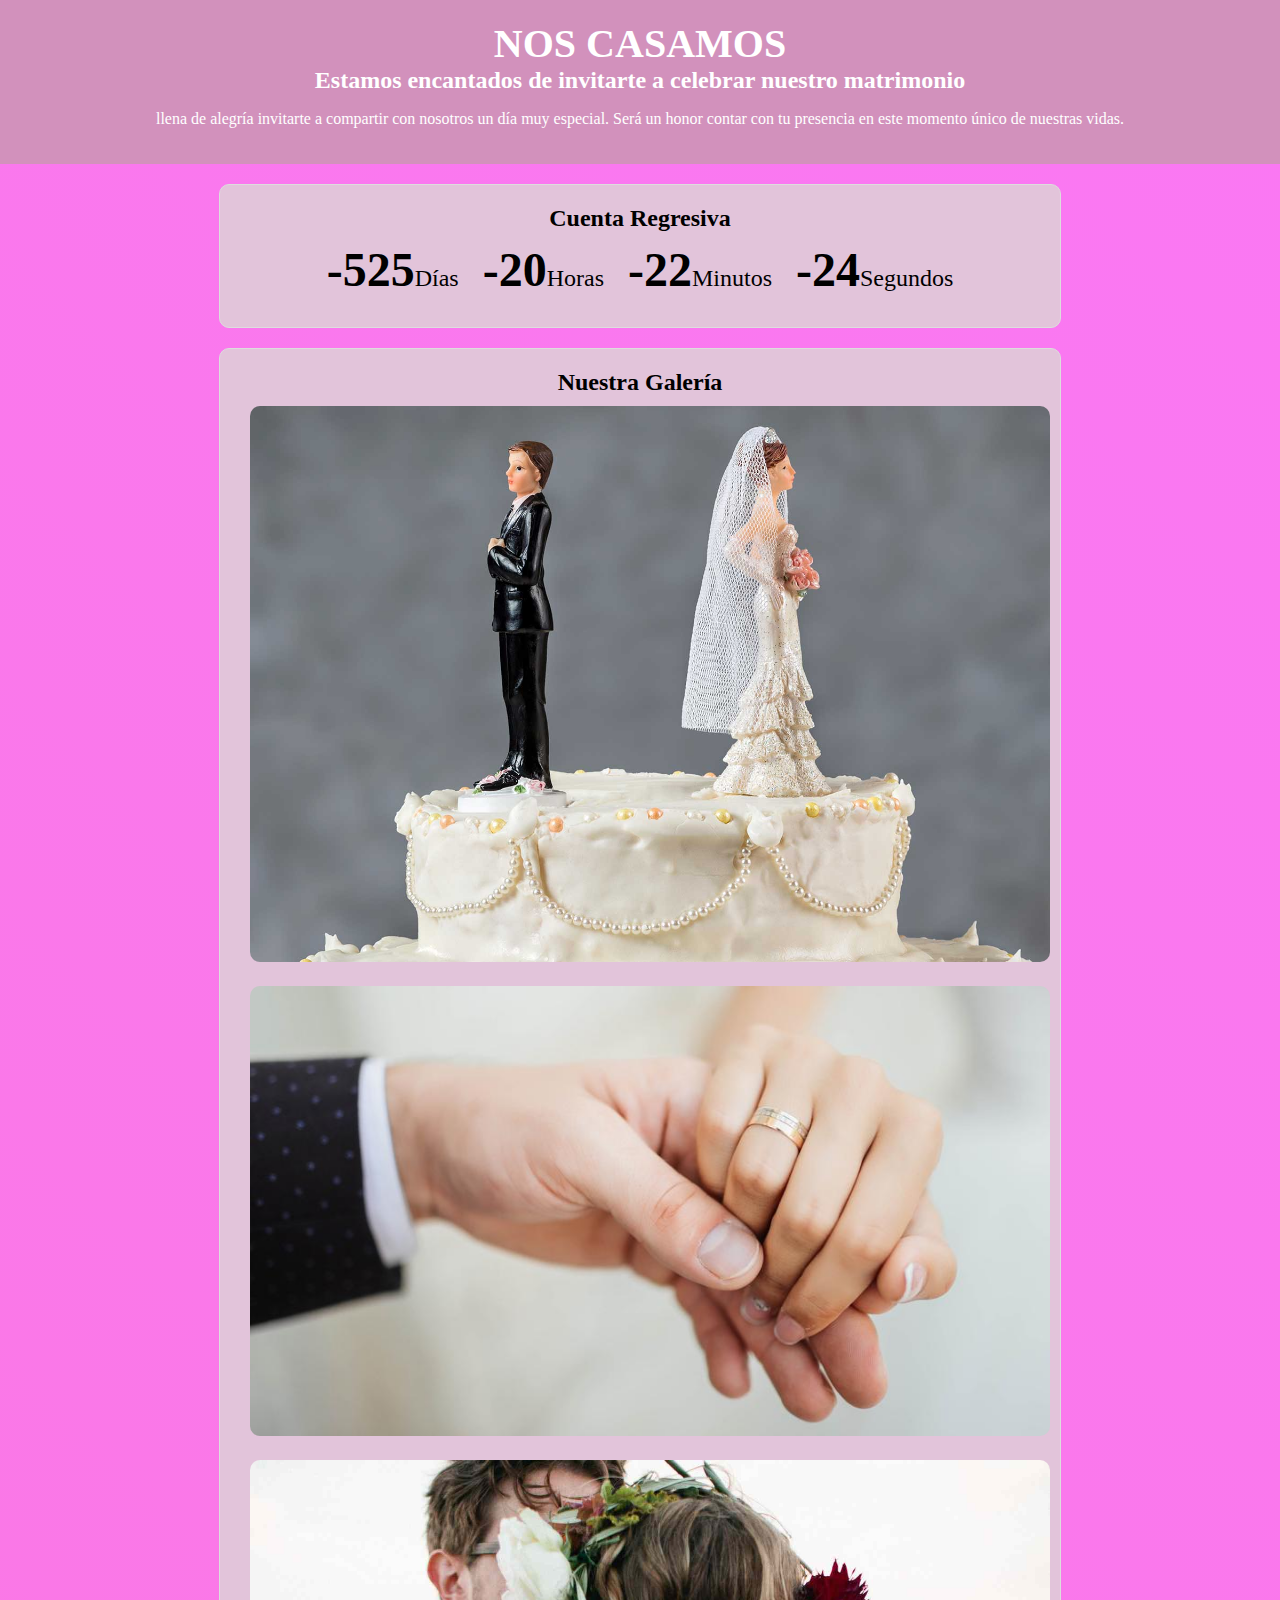
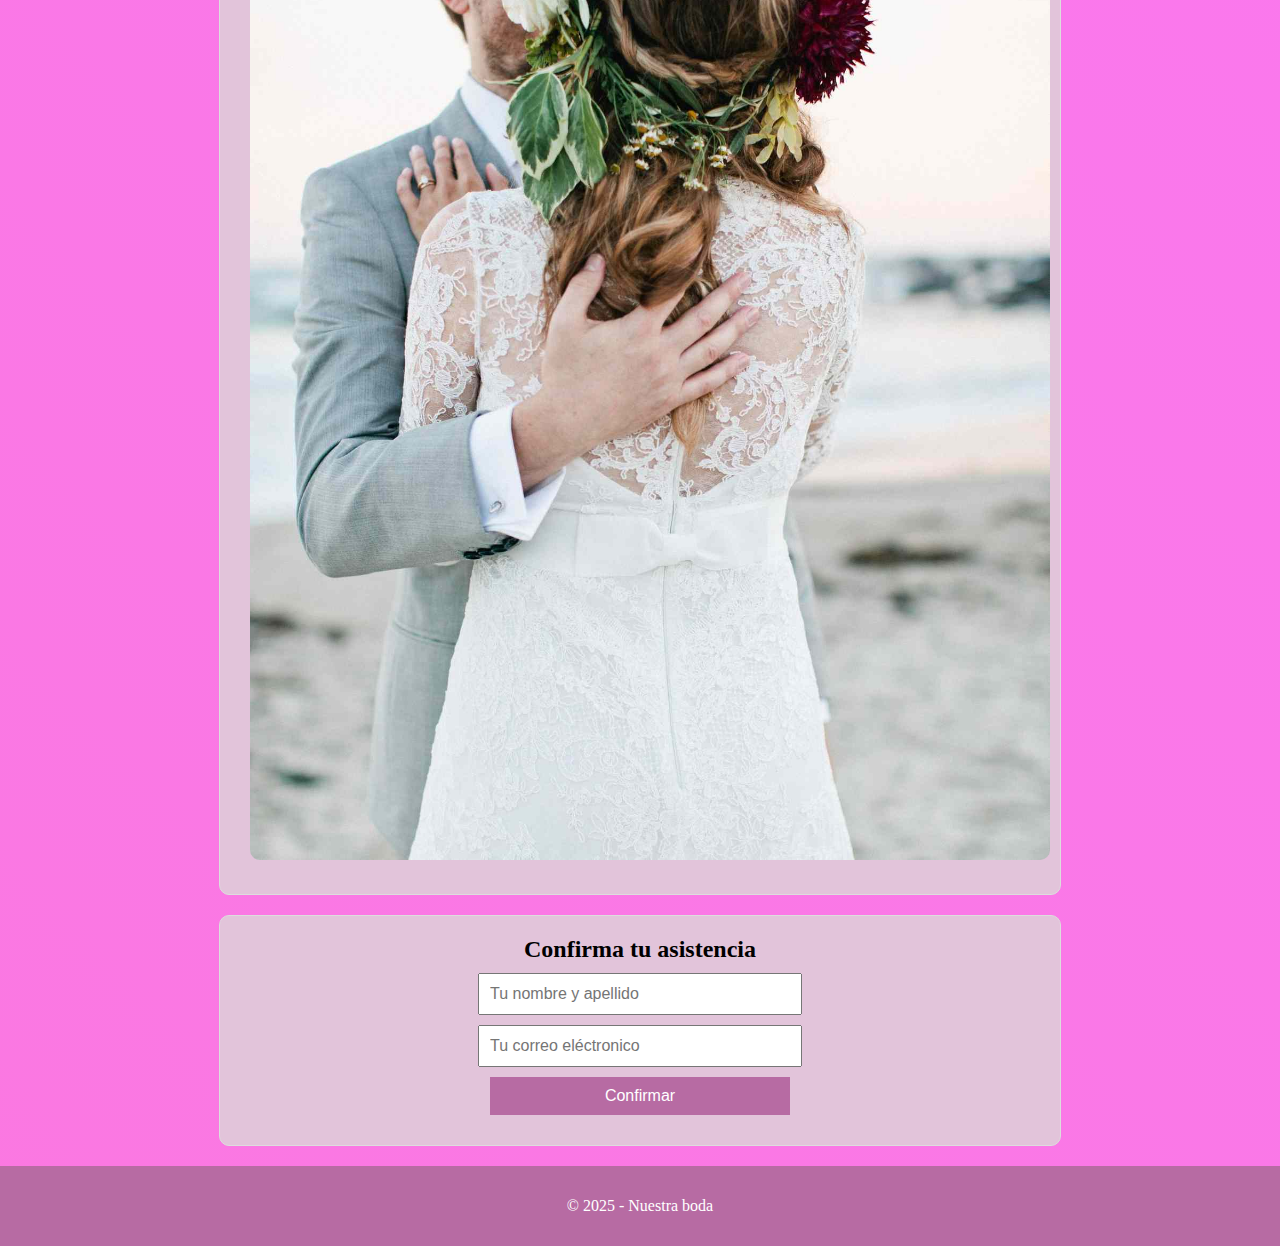
<file: index.html>
<!DOCTYPE html>
<html lang="es">
    <head>  
        <meta charset="UTF-8">
        <meta name="viewport" content="width=device-width, initial-scale=1.0">
        <title>Nos Casamos</title>
        <link rel="stylesheet" href="WeddingCards/assets/css/style.css">
    </head>
        <body>
            <header>
                <h1> NOS CASAMOS</h1>
                <h2>Estamos encantados de invitarte a celebrar nuestro matrimonio</h2>
                
            <p> llena de alegría invitarte a compartir con nosotros un día muy especial.
                Será un honor contar con tu presencia en este momento único de nuestras vidas.</h2> 
            </p>
            </header>
            
            <section id="countdown">
                <h2> Cuenta Regresiva</h2>
                <div class="timer">
                    <div><span id="days"> 00 </span>Días</div> 
                    <div><span id="hours"> 00 </span>Horas</div>
                    <div><span id="minutes"> 00 </span>Minutos</div>
                    <div><span id="seconds"> 00 </span>Segundos</div>
                </div>
            </section>

            <section id="galery">
                <h2>Nuestra Galería</h2>
                <div class="images">
                    <img src="WeddingCards/assets/img/wedding1.jpg" alt="Foto de pastel de bodas">
                    <img src="WeddingCards/assets/img/wedding2.jpg" alt="Foto de puesta de anillo">
                    <img src="WeddingCards/assets/img/wedding3.jpg" alt="Novios abrazdos felices">
                </div>
            </section>

            <section id="srvp">
                <h2>Confirma tu asistencia</h2>
                <form id="confirmation-form">
                    <input type="text" name="name" placeholder="Tu nombre y apellido" required>
                    <input type="email" name="email" placeholder="Tu correo eléctronico" required>
                    <button type="submit"> Confirmar </button>
                </form>
            </section>

            <footer>
                <p>© 2025 - Nuestra boda</p>
            </footer>

            <script src="WeddingCards/assets/js/01-scriptCountdown.js"></script>
            <script src="WeddingCards/assets/js/02-scriptWhatsApp.js"></script>
            
        </body>

</html>
</file>
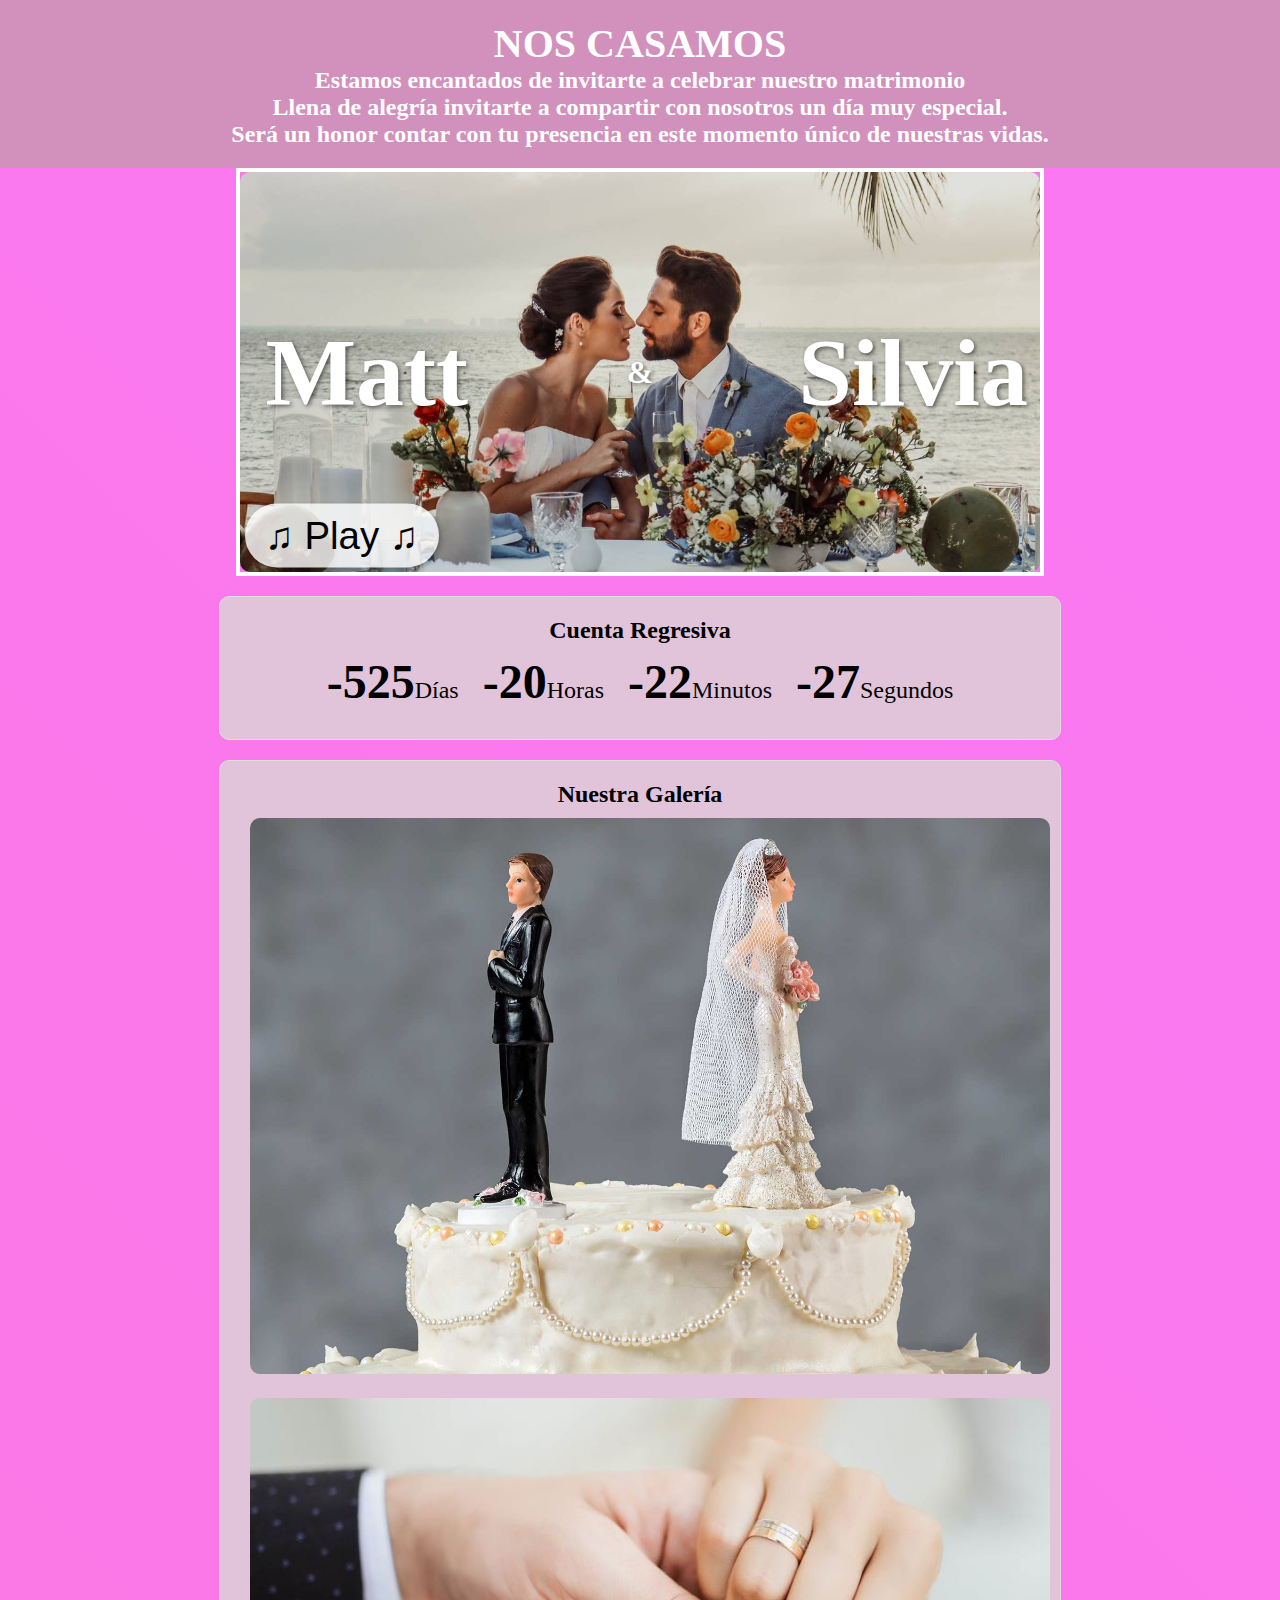
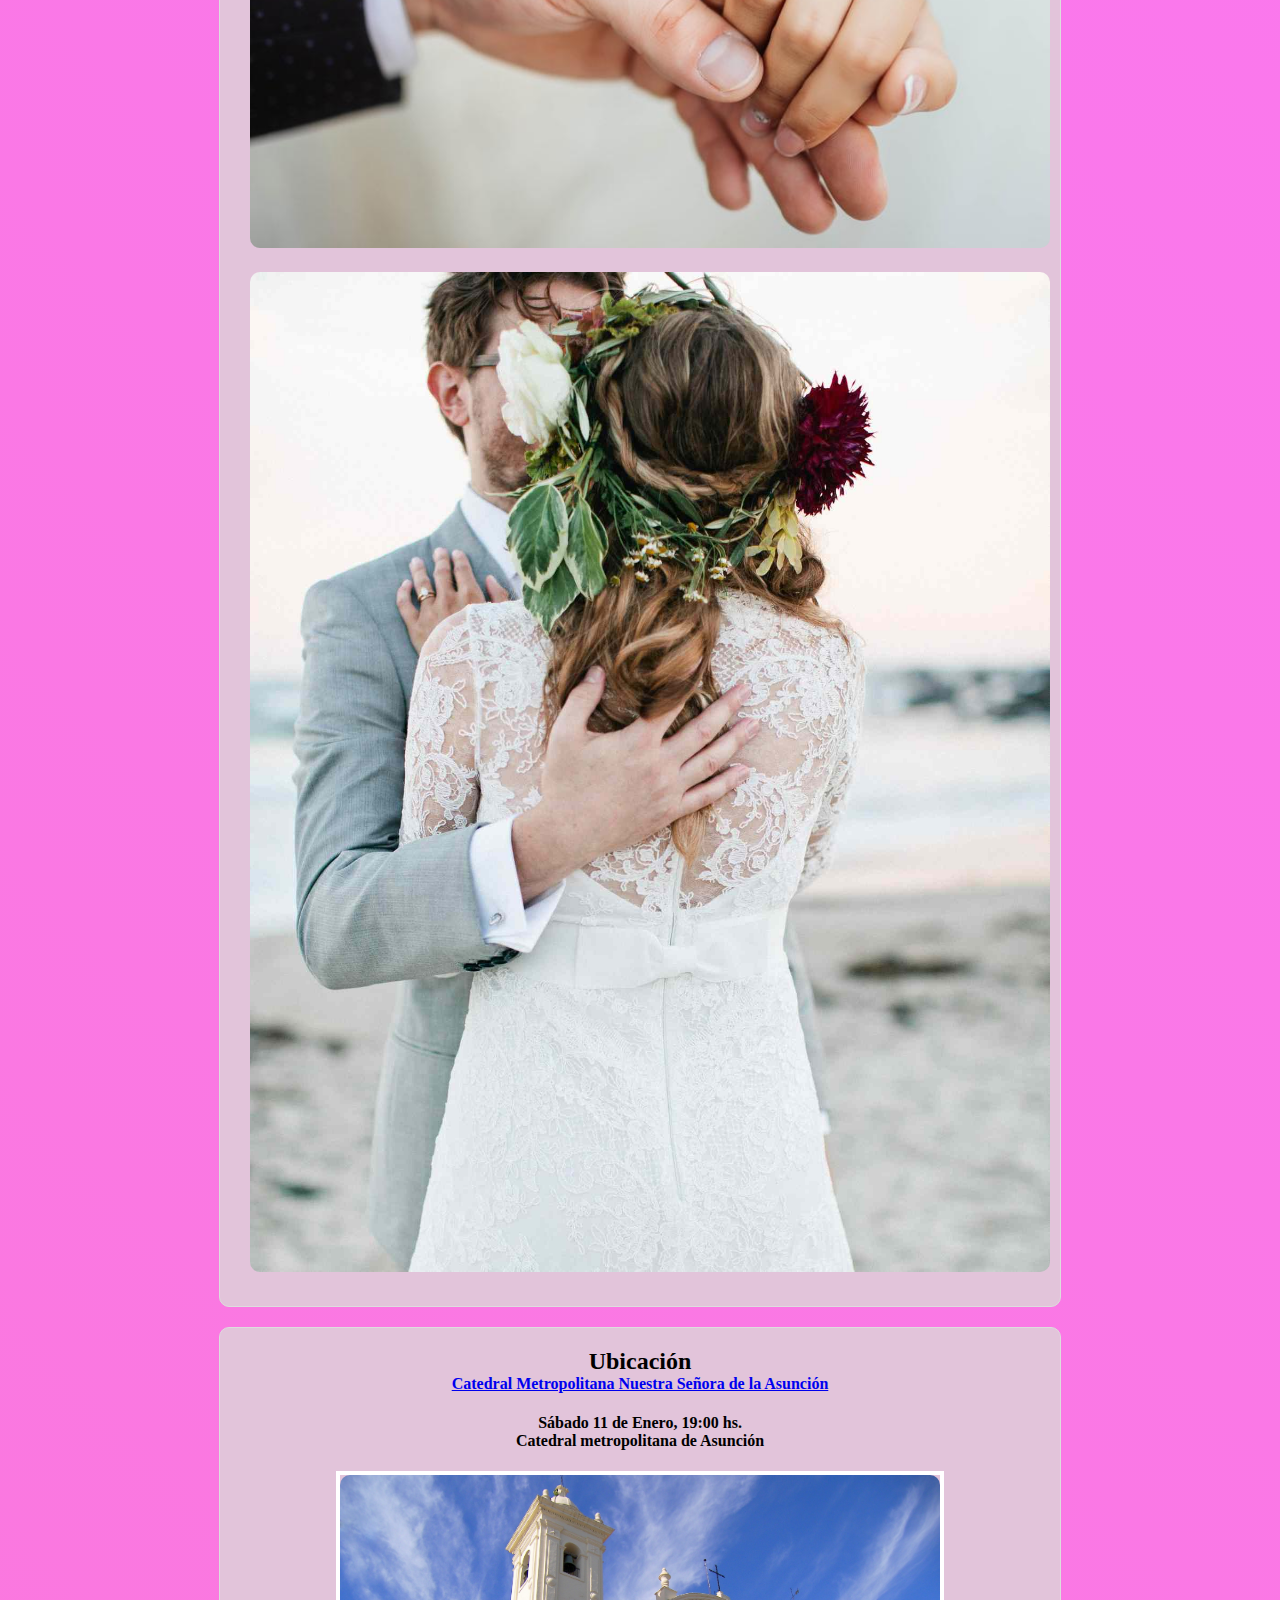
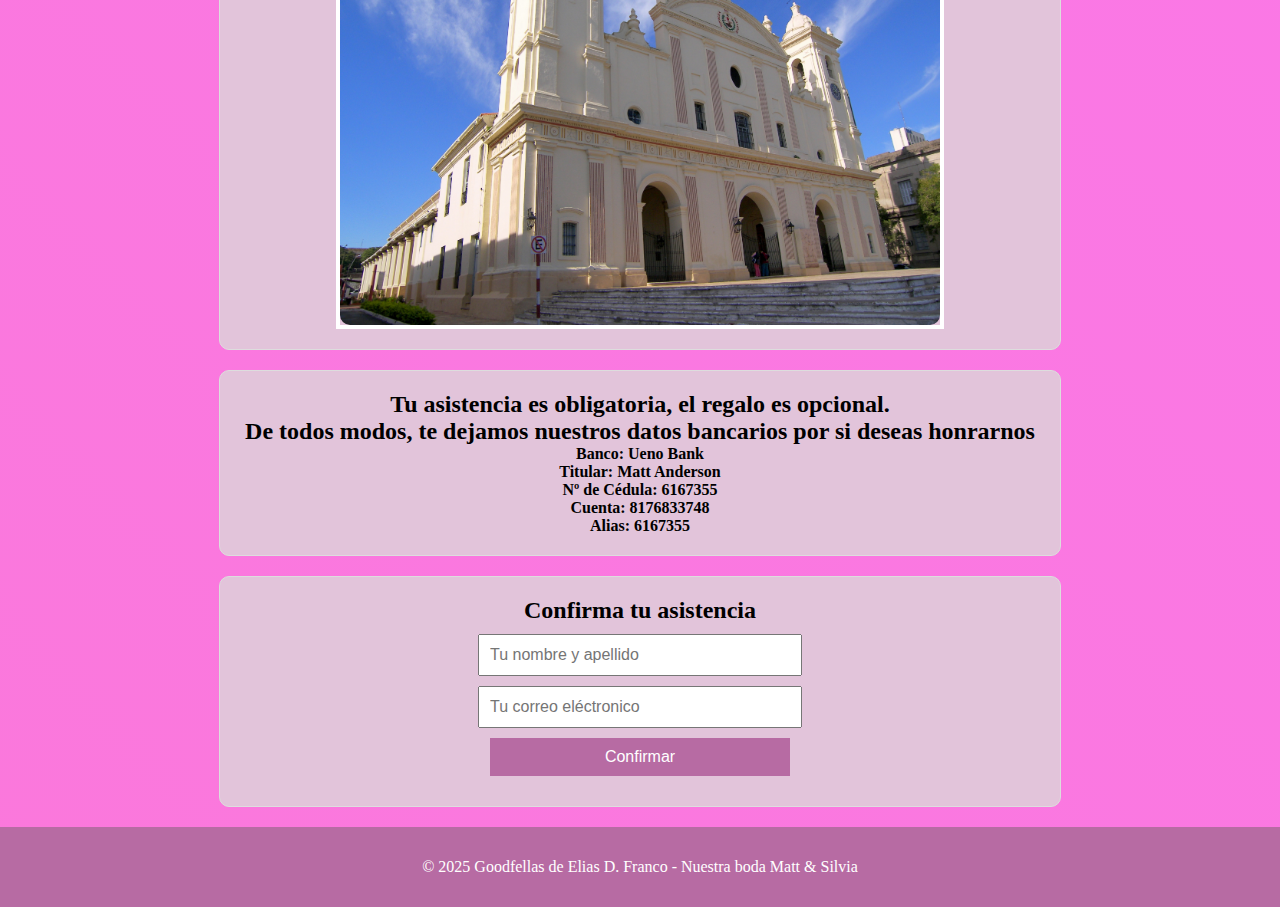
<file: WeddingCards/assets/index.html>
<!DOCTYPE html>
<html lang="es">
    <head>  
        <meta charset="UTF-8">
        <meta name="viewport" content="width=device-width, initial-scale=1.0">
        <title>Nos Casamos</title>
        <link rel="stylesheet" href="css/style.css">
    </head>
        <body>
            <header>
                <h1> NOS CASAMOS</h1>
                <h2>Estamos encantados de invitarte a celebrar nuestro matrimonio</h2>
                
            <h2> Llena de alegría invitarte a compartir con nosotros un día muy especial.
                <br>Será un honor contar con tu presencia en este momento único de nuestras vidas. </h2>
            
            </header>  
                
                <div class="header-image">
                    <img src="img/wedding4.jpeg" alt="Foto de cabecera de la pareja">
                    <div class="names">
                        <span class="left">Matt</span>
                        <span class="center">&</span>
                        <span class="right">Silvia</span>
                        <button class="music-button"> ♫ Play ♫ </button>
                        <audio id="musicromantic" src="music/Ben E. King - Stand By Me (Audio)(MP3_160K).mp3"></audio> 
                    </div>
                </div>

            <section id="countdown">
                <h2> Cuenta Regresiva</h2>
                <div class="timer">
                    <div><span id="days"> 00 </span>Días</div> 
                    <div><span id="hours"> 00 </span>Horas</div>
                    <div><span id="minutes"> 00 </span>Minutos</div>
                    <div><span id="seconds"> 00 </span>Segundos</div>
                </div>
            </section>

            <section id="galery">
                <h2>Nuestra Galería</h2>
                <div class="images">
                    <img src="img/wedding1.jpg" alt="Foto de pastel de bodas">
                    <img src="img/wedding2.jpg" alt="Foto de puesta de anillo">
                    <img src="img/wedding3.jpg" alt="Novios abrazdos felices">
                </div>
            </section>

            <section id="ubication">
                <h2>Ubicación</h2>

                <h3>
                    <a href="https://g.co/kgs/Zt1eMbV" target="_blank">
                    Catedral Metropolitana Nuestra Señora de la Asunción
                </h3>
            </a>
                <h4>Sábado 11 de Enero, 19:00 hs.
<br>                Catedral metropolitana de Asunción
                </h4>
                <div class="church">
                    <img src="img/church.jpg" alt="Foto de la iglesia">
                </div>
            </section>

            <section>
                <h2> Tu asistencia es obligatoria, el regalo es opcional.
                <br>  De todos modos, te dejamos nuestros datos bancarios por si deseas honrarnos </h2>
                <h3>
                    Banco: Ueno Bank
                    <br> Titular: Matt Anderson
                    <br> Nº de Cédula: 6167355
                    <br> Cuenta: 8176833748
                    <br> Alias: 6167355
                </h3>


            </section>

            <section id="srvp">
                <h2>Confirma tu asistencia</h2>
                <form id="confirmation-form">
                    <input type="text" name="name" placeholder="Tu nombre y apellido" required>
                    <input type="email" name="email" placeholder="Tu correo eléctronico" required>
                    <button type="submit"> Confirmar </button>
                </form>
            </section>

            <footer>
                <p>© 2025 Goodfellas de Elias D. Franco - Nuestra boda Matt & Silvia</p>
            </footer>

            <script src="js/01-scriptCountdown.js"></script>
            <script src="js/02-scriptWhatsApp.js"></script>
            <script src="js/03-scriptMusicbutton.js"></script>
        </body>

</html>
</file>
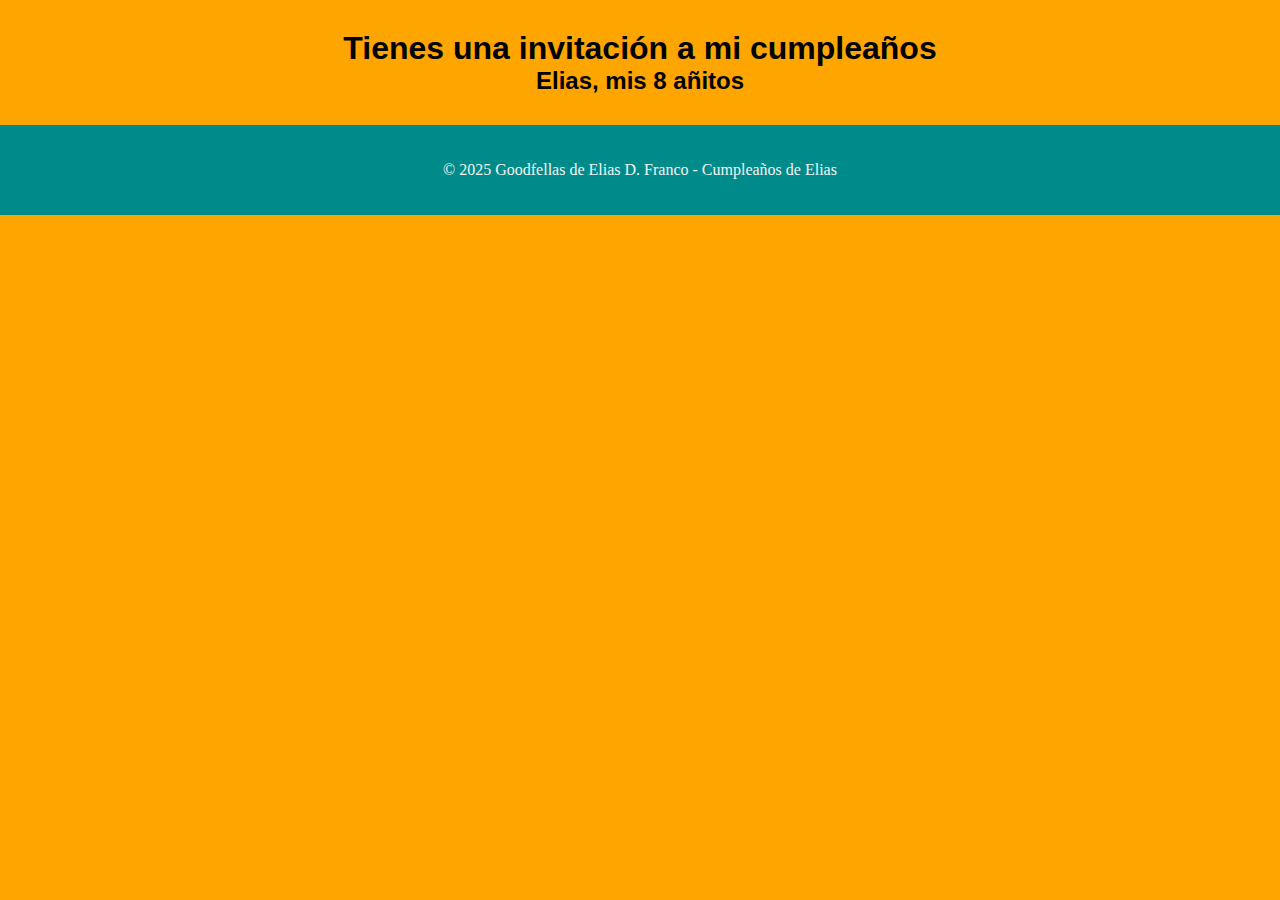
<file: HappyBirthdayCards/assets/happy.html>
<!DOCTYPE html>
<html lang="es">
<head>
    <meta charset="UTF-8">
    <meta http-equiv="X-UA-Compatible" content="IE=edge">
    <meta name="viewport" content="width=device-width, initial-scale=1.0">
    <title>Feliz Cumpleaños Elias!!</title>
    <link rel="stylesheet" href="css/HappyBirthday.css">
</head>
<body>
    <header>
        <h1>Tienes una invitación a mi cumpleaños</h1>
        <h2>Elias, mis 8 añitos</h2>
    </header>

    <footer>
        <p> © 2025 Goodfellas de Elias D. Franco - Cumpleaños de Elias</p>
    </footer>
</body>
</html>
</file>
<file: WeddingCards/assets/css/style.css>
html, body {
    height: 100vh;
    padding: 0;
    margin: 0;
}
body {
    background: linear-gradient(45deg, #fc789d, #fa78ff, #ae63ff);
    background-size: 2000% 2000%;
    animation: gradienteAnimacion  12s ease infinite;
    top: 0;
    left: 0;
    position:relative;
    width: 100%;
    height: 100%;
    font-family: serif;
    text-align: center;
}

@keyframes gradienteAnimacion {
    0% {
        background-position: 0% 50%;
    } 
    50% {
        background-position: 100% 50%;
    }
    100% {
        background-position: 0% 50%;
    }
}

header {
    background-color:#D291BC;
    padding: 20px 10px;
    color: white;
}

h1 {
    font-family:'Times New Roman', Times, serif;
    font-size: 2.5em;
    margin: 0;
}

h2 {
    font-family: 'Times New Roman', Times, serif;
    font-size: auto;
    margin: 0;
}

h3 {
    font-family: 'Times New Roman', Times, serif;
    font-size:1em;
    margin: 0 ;
}


section {
    padding: 20px;
    margin: 20px auto;
    max-width: 800px;
    border: 1px solid #ddd;
    border-radius: 10px;
    background: #e2c4da;
}

#galery .images img {
    width: 100%;
    margin: 10px;
    border-radius: 10px;
}

.timer div {
    display: inline-block;
    margin: 10px;
    font-size: 1.5em;
}

input, form button {
    display: block;
    margin: 10px auto;
    padding: 10px;
    font-size: 1em;
    width: 80%;
    max-width: 300px;
}

form button {
    background: #b76ba3;
    color: white;
    border: none;
    cursor: pointer;
}

footer {
    background: #b76ba3;
    color: white;
    padding: 15px;
}

.timer span {
    font-weight: bold;
    font-size: 2em;
    transition: transform 0.2s ease-in-out;
}

.timer span:active {
    transform: scale(1.2);
}

.header-image {
    position: relative;
    width: 100%;
    max-width: 800px;
    margin: auto;
    border: 4px solid white;
    overflow: hidden;
}

.header-image img{
    width: 100%;
    display: block ;
    object-fit: cover;
    height: 400px;
    border-radius: 10px;

}

.names {
    position: absolute;
    width: 100%;
    top: 50%;
    left: 50%;
    transform:translate(-50%,-50%);
    display: flex;
    justify-content: center;
    align-items: center;
    padding: 0 20px;
    gap: 20px;
    font-size: 2em;
    font-weight:bold;
    color: white;
    text-shadow: 2px 2px 4px rgba(0,0,0,0.5);
}

.left, .center, .right {
    flex: 1;
    text-align:center;
}

.left, .right {
    font-size: 3em;
}

.music-button {
    position: absolute;
    bottom: -140px;
    left: 25px;
    background: rgba(255,255,255,0.8);
    border: none;
    padding: 10px 20px;
    font-size: 1.2em;
    cursor: pointer;
    border-radius:200px;
    box-shadow: 2px 2px 5px rgba(0, 0 , 0, 0.3);
    transition: 0.3s;
}

.music-button:hover {
    background: rgba(255, 255, 255, 1);
}

.music-button.playing {
    background: #d4a5a5;
    color: black;
}

.church {
    position: relative;
    width: 100%;
    max-width: 600px;
    margin: auto;
    border: 4px solid white;
    overflow: hidden;
}

.church img{
    width: 100%;
    display: block ;
    object-fit: cover;
    height: 450px;
    border-radius: 10px;
}
</file>
<file: HappyBirthdayCards/assets/css/HappyBirthday.css>
body {
    background: orange;
    margin: 0;
    position: relative;
    text-align: center;
    width: 100%;
    height: 100%;
}

header {
    background-color: orange;
    color: black;
    padding: 30px 20px;
}

h1 {
    font-family: 'Gill Sans', 'Gill Sans MT', Calibri, 'Trebuchet MS', sans-serif;
    font-style: 3.0em;
    margin: 0%;
}

h2 {
    font-family: 'Lucida Sans', 'Lucida Sans Regular', 'Lucida Grande', 'Lucida Sans Unicode', Geneva, Verdana, sans-serif;
    font-size: auto;
    margin:0;
}   

footer {
    background-color: darkcyan;
    color: whitesmoke;
    padding: 20px;
}
</file>
